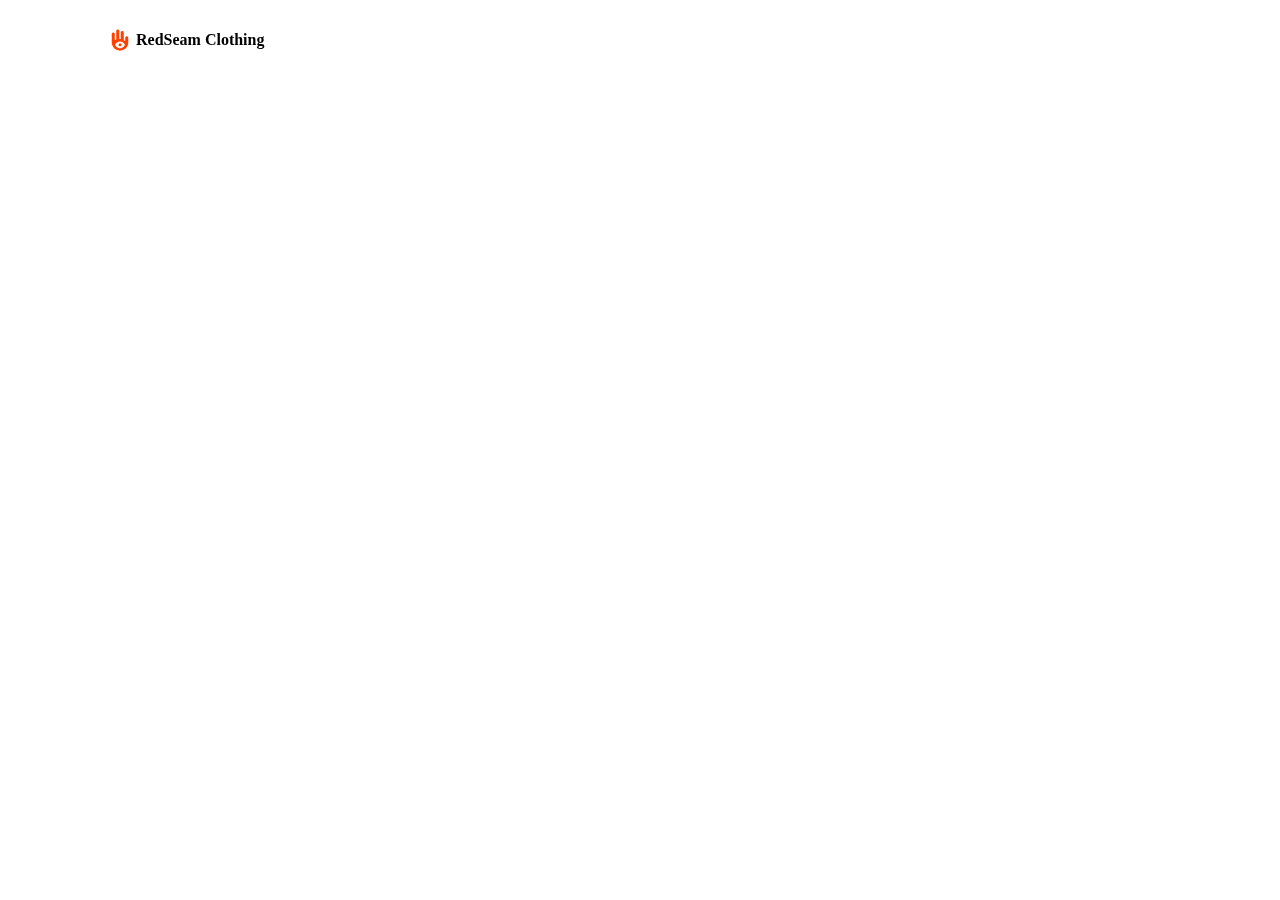
<file: index.html>
<html lang="en">
  <head>
    <meta charset="UTF-8" />
    <meta name="viewport" content="width=device-width, initial-scale=1.0" />
    <title>Document</title>
    <link rel="stylesheet" href="styles/header1.css" />
  </head>
  <body>
    <header></header>
    <script src="js/header.js"></script>
  </body>
</html>
</file>
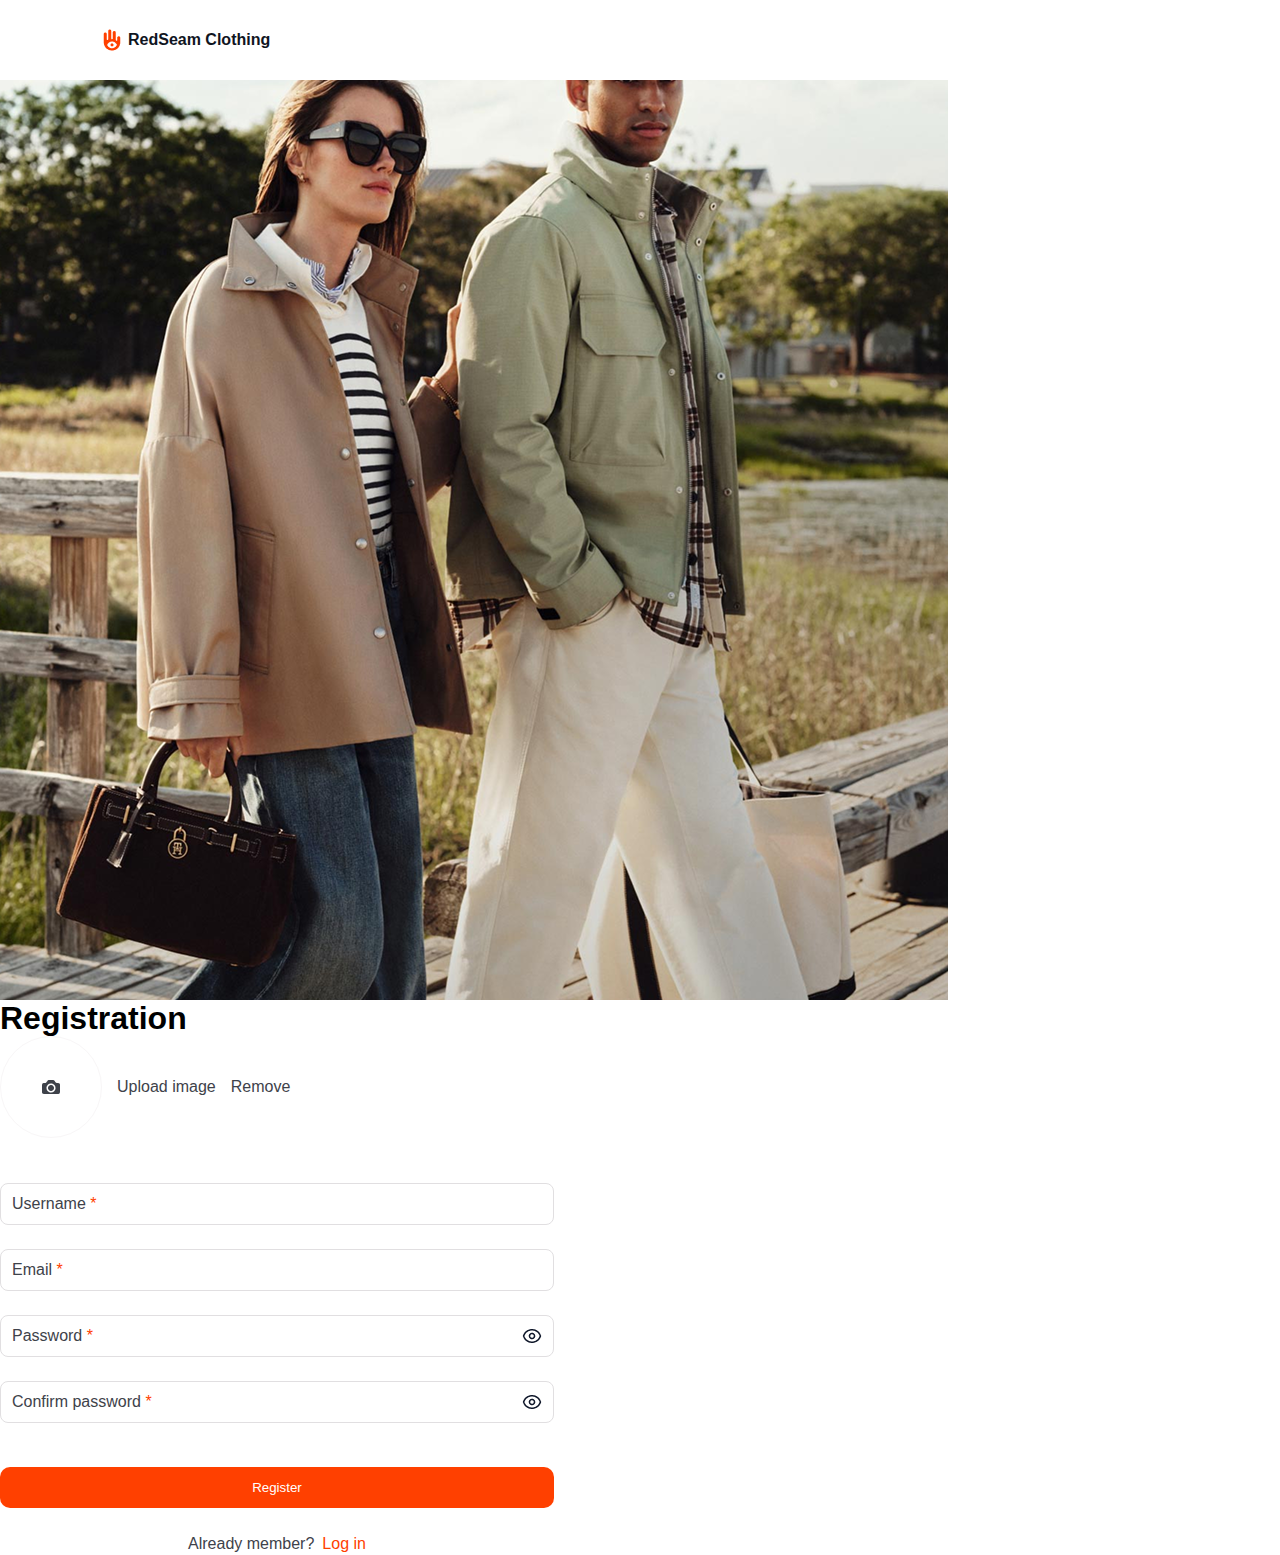
<file: auth.html>
<html lang="en">
  <head>
    <meta charset="UTF-8" />
    <meta name="viewport" content="width=device-width, initial-scale=1.0" />
    <title>Document</title>
    <link rel="stylesheet" href="styles/general.css" />
    <link rel="stylesheet" href="styles/header1.css" />
    <link rel="stylesheet" href="styles/variables.css" />
    <link rel="stylesheet" href="styles/register&login/auth.css" />
    <link rel="stylesheet" href="styles/register&login/login.css" />
    <link rel="stylesheet" href="styles/register&login/register.css" />
  </head>
  <body>
    <header>
      <!-- <div class="left-section">
        <img class="logo-image" src="icons/logo.png" alt="RedSeam Clothing" />
        <p class="logo-text">RedSeam Clothing</p>
      </div>
      <div class="right-section">
        <img class="login-icon" src="icons/user.png" alt="log in" />
        <p class="log-in-text">Register</p>
      </div> -->
    </header>
    <main>
      <div class="hero-img-container">
        <img class="hero-img" src="images/Rectangle 10.png" alt="hero" />
      </div>
      <div class="hero-content-container">
        <h1 class="auth-text">Registration</h1>
        <div class="registration-container">
          <div class="img-selection">
            <div class="profile-img-container">
              <img
                class="profile-image"
                src="icons/camera.png"
                alt="profile image"
              />
            </div>

            <label class="upload-img" for="input-file">Upload image</label>
            <input
              type="file"
              accept="image/jpeg, image/png, image/jpg"
              id="input-file"
            />
            <button class="remove-img">Remove</button>
          </div>

          <form class="auth-form" id="registerForm">
            <div class="form-group input-wrapper">
              <input
                type="text"
                id="register-username"
                name="username"
                placeholder=" "
                required
              />
              <span class="fake-placeholder"> Username <span> *</span> </span>
              <span class="error-message" id="register-username-error"></span>
            </div>

            <div class="form-group input-wrapper">
              <input
                type="email"
                id="register-email"
                name="email"
                placeholder=" "
                required
              />
              <span class="fake-placeholder">
                Email
                <span>*</span>
              </span>
              <span class="error-message" id="register-email-error"></span>
            </div>

            <div class="form-group input-wrapper">
              <input
                type="password"
                id="register-password"
                name="password"
                placeholder=" "
                required
              />
              <span class="fake-placeholder">
                Password
                <span>*</span>
              </span>
              <img class="eye-icon" src="icons/eye.png" alt="toggle-pwd" />
              <div class="password-strength">
                <div class="strength-bar">
                  <div class="strength-fill" id="strength-fill"></div>
                </div>
              </div>
              <span class="error-message" id="register-password-error"></span>
            </div>

            <div class="form-group input-wrapper">
              <input
                type="password"
                id="register-confirm-password"
                name="confirmPassword"
                placeholder=" "
                required
              />
              <span class="fake-placeholder">
                Confirm password
                <span>*</span>
              </span>
              <img class="eye-icon" src="icons/eye.png" alt="toggle-pwd" />
              <span
                class="error-message"
                id="register-confirm-password-error"
              ></span>
            </div>

            <button type="submit" class="auth-btn primary">
              <span>Register</span>
            </button>
          </form>
          <div class="authentication-container">
            <p>Already member?<span class="targetLogin">Log in</span></p>
          </div>
        </div>

        <div class="login-container">
          <form class="auth-form" id="loginForm">
            <div class="form-group input-wrapper">
              <input
                type="email"
                id="login-email"
                name="email"
                placeholder=" "
                required
              />
              <span class="fake-placeholder">
                Email
                <span>*</span>
              </span>
              <span class="error-message" id="register-email-error"></span>
            </div>

            <div class="form-group input-wrapper">
              <input
                type="password"
                id="login-password"
                name="password"
                placeholder=" "
                required
              />
              <span class="fake-placeholder">
                Password
                <span>*</span>
              </span>
              <img class="eye-icon" src="icons/eye.png" alt="toggle-pwd" />
              <div class="password-strength">
                <div class="strength-bar">
                  <div class="strength-fill" id="strength-fill"></div>
                </div>
              </div>
              <span class="error-message" id="register-password-error"></span>
            </div>

            <button type="submit" class="auth-btn primary">
              <span>Log in</span>
            </button>
          </form>
          <div class="authentication-container">
            <p>Not a meber?<span class="targetRegister">Register</span></p>
          </div>
        </div>
      </div>
    </main>
    <script src="js/header.js"></script>
    <script src="js/auth.js"></script>
  </body>
</html>
</file>
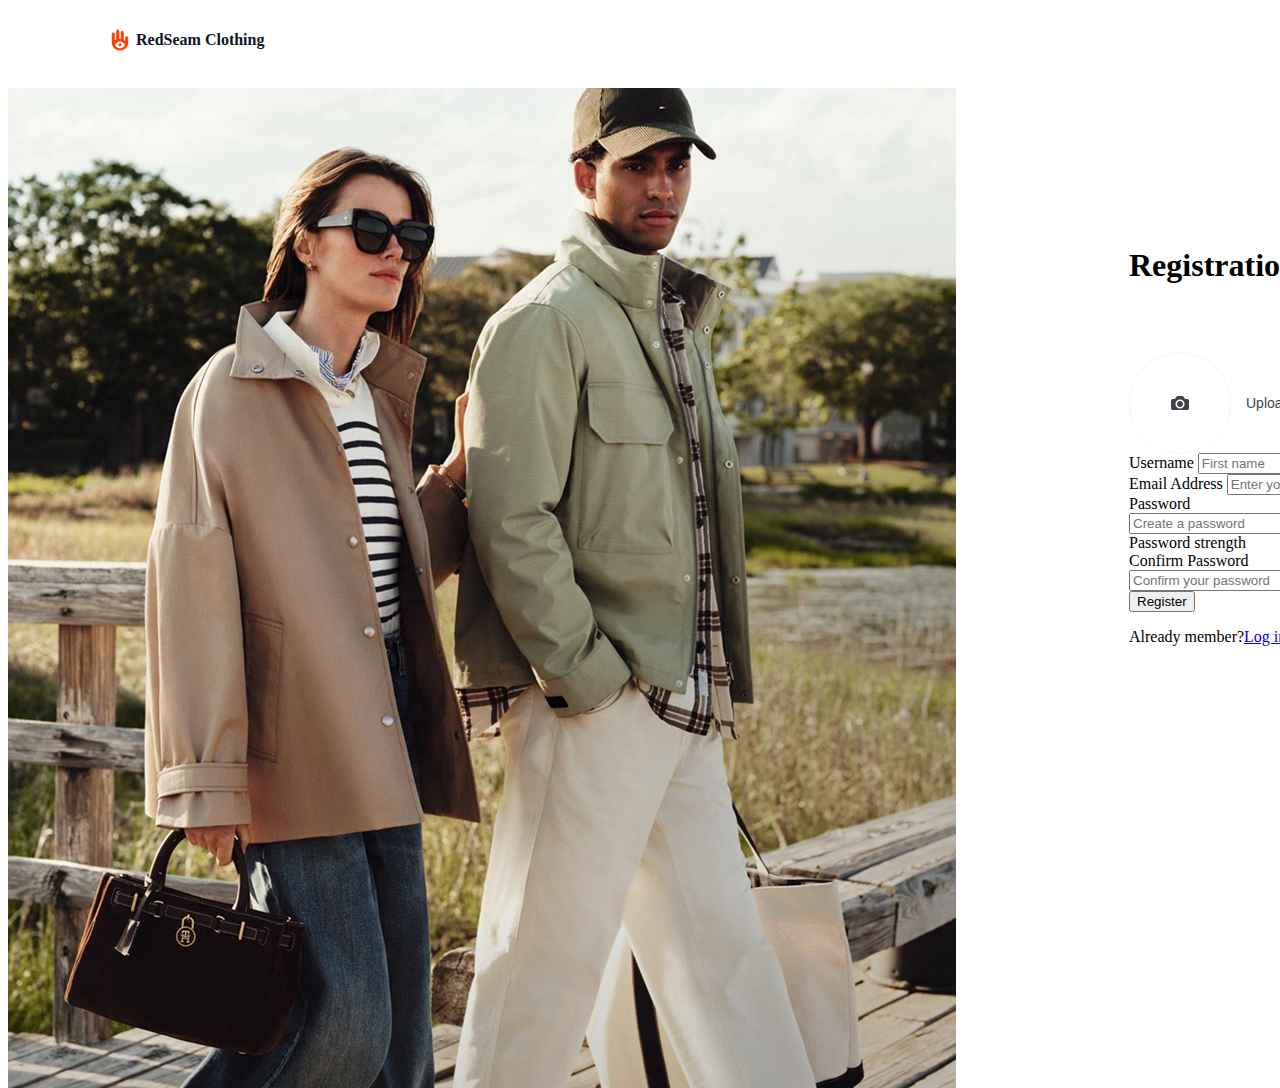
<file: register.html>
<html lang="en">
  <head>
    <meta charset="UTF-8" />
    <meta name="viewport" content="width=device-width, initial-scale=1.0" />
    <title>Document</title>
    <link rel="stylesheet" href="styles/header1.css" />
    <link rel="stylesheet" href="styles/variables.css" />
    <link rel="stylesheet" href="styles/hero.css" />
    <link rel="stylesheet" href="styles/auth.css" />
  </head>
  <body>
    <header>
      <div class="left-section">
        <img class="logo-image" src="images/logo.png" alt="RedSeam Clothing" />
        <p class="logo-text">RedSeam Clothing</p>
      </div>
      <div class="right-section">
        <img class="login-icon" src="images/user.png" alt="log in" />
        <p class="log-in-text">Log in</p>
      </div>
    </header>
    <main>
      <div class="hero-img-container">
        <img class="hero-img" src="images/Rectangle 10.png" alt="hero" />
      </div>
      <div class="hero-content-container">
        <h1 class="registration-text">Registration</h1>
        <div class="registration-container">
          <div class="img-selection">
            <div class="profile-img-container">
              <img
                class="profile-image"
                src="images/camera.png"
                alt="profile image"
              />
            </div>

            <label class="upload-img" for="input-file">Upload image</label>
            <input
              type="file"
              accept="image/jpeg, image/png, image/jpg"
              id="input-file"
            />
            <button class="remove-img">Remove</button>
          </div>

          <form class="auth-form" id="registerForm">
            <div class="form-group">
              <label for="register-username">Username</label>
              <input
                type="text"
                id="register-firstname"
                name="firstname"
                placeholder="First name"
                required
              />
            </div>

            <div class="form-group">
              <label for="register-email">Email Address</label>
              <input
                type="email"
                id="register-email"
                name="email"
                placeholder="Enter your email"
                required
              />
              <span class="error-message" id="register-email-error"></span>
            </div>

            <div class="form-group">
              <label for="register-password">Password</label>
              <div class="input-group">
                <i class="fa-solid fa-lock"></i>
                <input
                  type="password"
                  id="register-password"
                  name="password"
                  placeholder="Create a password"
                  required
                />
                <button
                  type="button"
                  class="password-toggle"
                  id="register-password-toggle"
                >
                  <i class="fa-solid fa-eye"></i>
                </button>
              </div>
              <div class="password-strength">
                <div class="strength-bar">
                  <div class="strength-fill" id="strength-fill"></div>
                </div>
                <span class="strength-text" id="strength-text"
                  >Password strength</span
                >
              </div>
              <span class="error-message" id="register-password-error"></span>
            </div>

            <div class="form-group">
              <label for="register-confirm-password">Confirm Password</label>
              <div class="input-group">
                <i class="fa-solid fa-lock"></i>
                <input
                  type="password"
                  id="register-confirm-password"
                  name="confirmPassword"
                  placeholder="Confirm your password"
                  required
                />
                <button
                  type="button"
                  class="password-toggle"
                  id="register-confirm-password-toggle"
                >
                  <i class="fa-solid fa-eye"></i>
                </button>
              </div>
              <span
                class="error-message"
                id="register-confirm-password-error"
              ></span>
            </div>
            <button type="submit" class="auth-btn primary">
              <span>Register</span>
            </button>

            <p>Already member?<a href="login.html">Log in</a></p>
          </form>
        </div>
      </div>
    </main>
    <script src="js/auth.js"></script>
  </body>
</html>
</file>
<file: styles/header1.css>
header {
  width: 1920px;
  height: 80px;
  display: flex;
  flex-direction: row;
  justify-content: space-between;
  align-items: center;
  opacity: 1;
  padding-top: 10px;
  padding-right: 100px;
  padding-bottom: 10px;
  padding-left: 100px;
  background-color: var(--white);
  transform: rotate(0deg);
  box-sizing: border-box;
  position: fixed;
  top: 0px;
  z-index: 1000;
}
.left-section {
  display: flex;
  flex-direction: row;
  align-items: center;
  width: 180px;
  height: 24px;
  gap: 4px;
  opacity: 1;
  transform: rotate(0deg);
}
/* Logo image styles */
.logo-image {
  width: 24px;
  height: 24px;
  opacity: 1;
  transform: rotate(0deg);
}
/* Logo text styles */
.logo-text {
  color: var(--dark-blue);
  font-weight: 600;
  font-style: normal;
  font-size: var(--p);
  line-height: 100%;
  letter-spacing: 0;
}

.right-section {
  display: flex;
  flex-direction: row;
  align-items: center;
  width: fit-content;
}
.auth-link {
  height: 20px;
  display: flex;
  flex-direction: row;
  align-items: center;
  justify-content: center;
  gap: 8px;
}
.login-icon {
  width: 20px;
  height: 20px;
}

.log-in-text {
  font-weight: 500;
  font-style: normal;
  font-size: var(--small);
  line-height: 100%;
  letter-spacing: 0;
  color: var(--dark-blue);
  text-align: start;
  font-size: 12px;
}
</file>
<file: styles/general.css>
* {
  margin: 0;
  padding: 0;
  font-family: var(--font-family);
}
body {
  height: fit-content;
}
</file>
<file: styles/variables.css>
/* Color variables */
:root {
  --red: #ff4000;
  --dark-blue: #10151f;
  --dark-blue2: #3e424a;
  --grey: #f8f6f7;
  --grey2: #e1dfe1;
  --default: #f3e7eb;
  --white: #ffffff;
}
:root {
  --font-family: 'Poppins', sans-serif;
}
</file>
<file: styles/register&login/auth.css>
.form-group {
  width: 100%;
  height: 42px;
}
.form-group input {
  width: 100%;
  height: 42px;
  opacity: 1;
  border-radius: 8px;
  border: 1px solid var(--grey2);
  padding: 0 12px;
  box-sizing: border-box;
  gap: 4px;
  transform: rotate(0deg);
}

.input-group {
  width: 100%;
  display: flex;
  flex-direction: row;
  align-items: center;
  position: relative;
}
.input-group img {
  position: absolute;
  top: auto;
  right: 12px;
}

.input-wrapper {
  position: relative;
  width: 100%;
}

.input-wrapper input {
  width: 100%;
  height: 42px;
  border-radius: 8px;
  border: 1px solid var(--grey2);
  padding: 0 12px;
  box-sizing: border-box;
  font-size: var(--small);
}

/* fake placeholder */
.fake-placeholder {
  position: absolute;
  top: 50%;
  left: 12px;
  transform: translateY(-50%);
  pointer-events: none;
  font-size: var(--small);
  color: var(--dark-blue2);
}
.fake-placeholder span {
  color: var(--red);
}
/* input-da yazı varsa gizlət */
.input-wrapper input:not(:placeholder-shown) + .fake-placeholder {
  display: none;
}

/* input-group img (eye icon) */
.input-wrapper img {
  position: absolute;
  top: 50%;
  right: 12px;
  transform: translateY(-50%);
  cursor: pointer;
}

/* Password strength bar */
.password-strength {
  margin-top: 4px;
}
.strength-bar {
  width: 100%;
  height: 4px;
  background: #eee;
  border-radius: 2px;
  display: none;
}
.strength-fill {
  width: 0%;
  height: 100%;
  background: green;
  border-radius: 2px;
}

.error-message {
  font-family: "Poppins", sans-serif;
  font-weight: 300;
  font-style: normal;
  font-size: 10px;
  line-height: 100%;
  letter-spacing: 0;
  color: var(--red);
  position: absolute;
  bottom: -17px;
  left: 0;
}
.auth-btn {
  width: 100%;
  height: 41px;
  border-radius: 10px;
  padding-top: 10px;
  padding-right: 20px;
  padding-bottom: 10px;
  padding-left: 20px;
  background-color: var(--red);
  border: 0;
  margin-top: 20px;
}

.auth-btn span {
  font-size: var(--small);
  color: var(--white);
}

.authentication-container {
  height: 45px;
  display: flex;
  align-items: end;
  justify-content: center;
}

.authentication-container p {
  font-size: var(--small);
  color: var(--dark-blue2);
  text-align: center;
}
.authentication-container p span {
  color: var(--red);
  outline: 0;
  padding-left: 8px;
  text-decoration: none;
}
</file>
<file: styles/register&login/login.css>
.login-container {
  display: flex;
  flex-direction: column;
  gap: 46px;
  width: 554px;
  height: 240px;
}
#loginForm {
  display: flex;
  flex-direction: column;
  gap: 24px;
  width: 100%;
  height: fit-content;
}
</file>
<file: styles/register&login/register.css>
.registration-container {
  display: flex;
  flex-direction: column;
  width: 554px;
  height: 518px;
  padding: 0;
  margin: 0;
}

.img-selection {
  display: flex;
  flex-direction: row;
  align-items: center;
  gap: 15px;
  width: fit-content;
  height: 100px;
  margin-bottom: 46px;
}
.profile-img-container {
  width: 100px;
  height: 100px;
  display: flex;
  justify-content: center;
  align-items: center;
  border: 1px solid var(--grey);
  border-radius: 50%;
}
.profile-image {
  width: 20px;
  height: 20px;
}
#input-file {
  display: none;
}
.remove-img {
  border: 0;
  background-color: var(--white);
  padding: 0;
  margin: 0;
}
.upload-img,
.remove-img {
  font-family: var(--font-family);
  font-weight: 400;
  font-style: normal;
  font-size: var(--small);
  line-height: 100%;
  letter-spacing: 0;
  text-align: center;
  color: var(--dark-blue2);
}

#registerForm {
  display: flex;
  flex-direction: column;
  gap: 24px;
  width: 100%;
  padding: 0;
  margin: 0;
}

.login-container {
  display: none;
}
</file>
<file: styles/hero.css>
main {
  display: flex;
  flex-direction: row;
  position: relative;
  top: 80px;
}
.hero-img {
  width: 948px;
  height: 1000px;
  transform: rotate(0deg);
}

.hero-content-container {
  height: 920px;
  position: absolute;
  left: 1121px;
  bottom: 80px;
  display: flex;
  flex-direction: column;
  gap: 48px;
  justify-content: center;
}

.auth-text {
  font-weight: 600;
  font-style: normal;
  font-size: var(--h1);
  line-height: 100%;
  letter-spacing: 0;
  margin: 0;
  height: 63px;
  padding: 0;
}
</file>
<file: styles/auth.css>
.registration-container {
  width: 554px;
  height: 518px;
  padding: 0;
  margin: 0;
}

.img-selection {
  display: flex;
  flex-direction: row;
  align-items: center;
  gap: 15px;
  width: fit-content;
  height: 100px;
}
.profile-img-container {
  width: 100px;
  height: 100px;
  display: flex;
  justify-content: center;
  align-items: center;
  border: 1px solid var(--grey);
  border-radius: 50%;
}
.profile-image {
  width: 20px;
  height: 20px;
}
#input-file {
  display: none;
}
.remove-img {
  border: 0;
  background-color: var(--white);
  padding: 0;
  margin: 0;
}
.upload-img,
.remove-img {
  font-family: var(--font-family);
  font-weight: 400;
  font-style: normal;
  font-size: 14px;
  line-height: 100%;
  letter-spacing: 0;
  text-align: center;
  color: var(--dark-blue2);
}
</file>
